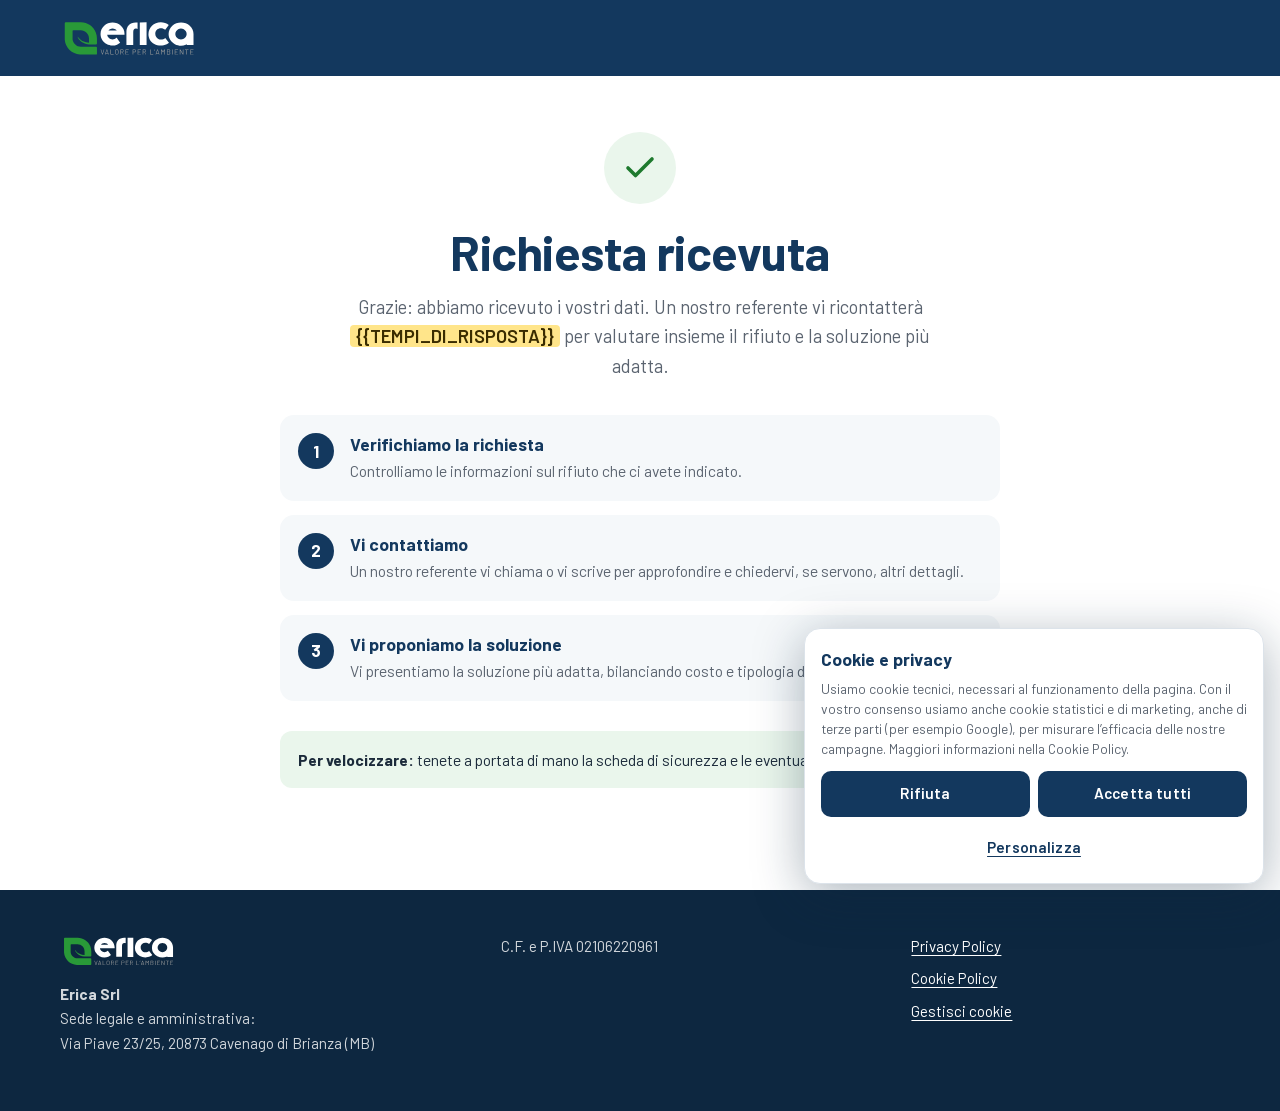
<file: grazie/index.html>
<!doctype html>
<html lang="it" data-page="thanks">
<head>
  <meta charset="utf-8">
  <meta name="viewport" content="width=device-width, initial-scale=1">
  <title>Richiesta ricevuta | Erica Srl</title>
  <meta name="description" content="Abbiamo ricevuto la vostra richiesta di smaltimento rifiuti industriali. Un nostro referente vi ricontatterà.">
  <meta name="robots" content="noindex, nofollow">
  <meta name="theme-color" content="#13385E">
  <link rel="icon" href="../assets/img/favicon.svg" type="image/svg+xml">

  <link rel="preload" href="../assets/fonts/barlow-400.woff2" as="font" type="font/woff2" crossorigin>
  <link rel="preload" href="../assets/fonts/barlow-700.woff2" as="font" type="font/woff2" crossorigin>
  <link rel="stylesheet" href="../assets/css/style.css">

  <!-- Stessi script della landing: il consenso scelto in precedenza resta valido e GTM funziona come sull'altra pagina -->
  <script src="../assets/js/config.js" defer></script>
  <script src="../assets/js/consent.js" defer></script>
  <script src="../assets/js/tracking.js" defer></script>
  <script src="../assets/js/ui.js" defer></script>
</head>

<body class="page-thanks">
  <!-- Lo snippet <noscript> di GTM è volutamente omesso: vedi README.md (sezione Consenso). -->

  <svg width="0" height="0" style="position:absolute" aria-hidden="true" focusable="false">
    <defs>
      <symbol id="i-check" viewBox="0 0 24 24"><path d="M20 6 9 17l-5-5"/></symbol>
    </defs>
  </svg>

  <a class="skip-link" href="#contenuto">Vai al contenuto</a>

  <header class="site-header">
    <div class="container site-header__in">
      <a class="site-header__logo" href="../" aria-label="Erica – Valore per l’ambiente">
        <img src="../assets/img/logo-erica-bianco.svg" width="138" height="40" alt="Erica – Valore per l’ambiente">
      </a>
    </div>
  </header>

  <main id="contenuto" class="thanks">
    <div class="container">
      <div class="thanks__box">
        <div class="thanks__icon"><svg class="icon" aria-hidden="true"><use href="#i-check"/></svg></div>
        <h1>Richiesta ricevuta</h1>
        <p class="thanks__lead">Grazie: abbiamo ricevuto i vostri dati. Un nostro referente vi ricontatterà <span class="ph">{{TEMPI_DI_RISPOSTA}}</span> per valutare insieme il rifiuto e la soluzione più adatta.</p>

        <ol class="next">
          <li>
            <span class="next__n" aria-hidden="true">1</span>
            <div><h2>Verifichiamo la richiesta</h2><p>Controlliamo le informazioni sul rifiuto che ci avete indicato.</p></div>
          </li>
          <li>
            <span class="next__n" aria-hidden="true">2</span>
            <div><h2>Vi contattiamo</h2><p>Un nostro referente vi chiama o vi scrive per approfondire e chiedervi, se servono, altri dettagli.</p></div>
          </li>
          <li>
            <span class="next__n" aria-hidden="true">3</span>
            <div><h2>Vi proponiamo la soluzione</h2><p>Vi presentiamo la soluzione più adatta, bilanciando costo e tipologia di trattamento.</p></div>
          </li>
        </ol>

        <p class="thanks__tip"><strong>Per velocizzare:</strong> tenete a portata di mano la scheda di sicurezza e le eventuali analisi del rifiuto.</p>

      </div>
    </div>
  </main>

  <footer class="site-footer">
    <div class="container site-footer__in">
      <div class="site-footer__brand">
        <img src="../assets/img/logo-erica-bianco.svg" width="120" height="35" alt="Erica" loading="lazy">
        <p><strong>Erica Srl</strong><br>
          Sede legale e amministrativa:<br>Via Piave 23/25, 20873 Cavenago di Brianza (MB)</p>
      </div>
      <div>
        <p>C.F. e P.IVA 02106220961</p>
      </div>
      <nav class="site-footer__legal" aria-label="Informative">
        <a href="#" data-link="privacy" target="_blank" rel="noopener">Privacy Policy</a>
        <a href="#" data-link="cookie" target="_blank" rel="noopener">Cookie Policy</a>
        <button type="button" class="linklike" data-consent-open>Gestisci cookie</button>
      </nav>
    </div>
  </footer>
</body>
</html>
</file>
<file: assets/css/style.css>
/* ==========================================================================
   Erica Srl · Landing page "Smaltimento rifiuti industriali"
   Mobile first (da 360 px). Palette dal logo: blu #13385E, verde #299938, grigio #9E9E9C.
   Per duplicare la pagina per un'altra area basta cambiare testi e immagini: gli stili sono generici.
   ========================================================================== */

/* ---------- 0. Font: Barlow in locale (OFL, vedi assets/fonts/OFL.txt) · solo sottoinsieme latino ---------- */
@font-face { font-family: "Barlow"; font-style: normal; font-weight: 400; font-display: swap; src: url("../fonts/barlow-400.woff2") format("woff2"); unicode-range: U+0000-00FF, U+0131, U+0152-0153, U+02BB-02BC, U+02C6, U+02DA, U+02DC, U+0304, U+0308, U+0329, U+2000-206F, U+20AC, U+2122, U+2191, U+2193, U+2212, U+2215, U+FEFF, U+FFFD; }
@font-face { font-family: "Barlow"; font-style: normal; font-weight: 500; font-display: swap; src: url("../fonts/barlow-500.woff2") format("woff2"); unicode-range: U+0000-00FF, U+0131, U+0152-0153, U+02BB-02BC, U+02C6, U+02DA, U+02DC, U+0304, U+0308, U+0329, U+2000-206F, U+20AC, U+2122, U+2191, U+2193, U+2212, U+2215, U+FEFF, U+FFFD; }
@font-face { font-family: "Barlow"; font-style: normal; font-weight: 600; font-display: swap; src: url("../fonts/barlow-600.woff2") format("woff2"); unicode-range: U+0000-00FF, U+0131, U+0152-0153, U+02BB-02BC, U+02C6, U+02DA, U+02DC, U+0304, U+0308, U+0329, U+2000-206F, U+20AC, U+2122, U+2191, U+2193, U+2212, U+2215, U+FEFF, U+FFFD; }
@font-face { font-family: "Barlow"; font-style: normal; font-weight: 700; font-display: swap; src: url("../fonts/barlow-700.woff2") format("woff2"); unicode-range: U+0000-00FF, U+0131, U+0152-0153, U+02BB-02BC, U+02C6, U+02DA, U+02DC, U+0304, U+0308, U+0329, U+2000-206F, U+20AC, U+2122, U+2191, U+2193, U+2212, U+2215, U+FEFF, U+FFFD; }

/* ---------- 1. Token ---------- */
:root {
  --blue: #13385E;
  --blue-deep: #0D2740;
  --blue-50: #EEF3F8;
  --green: #299938;          /* accenti decorativi, non per testo piccolo su bianco */
  --green-600: #1E7A2E;      /* pulsanti e testi verdi: contrasto AA con bianco (5,4:1) */
  --green-700: #176124;
  --green-50: #EAF6EC;
  --green-light: #8FE09C;    /* testi verdi su fondo blu */
  --grey: #9E9E9C;           /* payoff del logo, solo decorativo */
  --grey-600: #5B6470;       /* testi secondari su bianco (6:1) */
  --line: #DCE3EA;
  --bg: #F5F8FA;
  --ink: #1B2A3A;
  --field-border: #7C8B9A;   /* bordo campi: contrasto 3:1 */
  --err: #B42318;
  --err-bg: #FEF3F2;
  --focus: #13385E;
  --acc: var(--green-600);
  --radius: 12px;
  --radius-lg: 18px;
  --shadow: 0 1px 2px rgba(13, 39, 64, .06), 0 10px 30px rgba(13, 39, 64, .10);
  --font: "Barlow", system-ui, -apple-system, "Segoe UI", Roboto, "Helvetica Neue", Arial, sans-serif;
}

/* ---------- 2. Base ---------- */
*, *::before, *::after { box-sizing: border-box; }
html { scroll-behavior: smooth; -webkit-text-size-adjust: 100%; scroll-padding-top: 16px; }
body {
  margin: 0;
  font: 400 17px/1.6 var(--font);
  color: var(--ink);
  background: #fff;
  -webkit-font-smoothing: antialiased;
  text-rendering: optimizeLegibility;
}
img, svg { max-width: 100%; }
img { height: auto; }
a { color: var(--green-600); text-underline-offset: 3px; }
a:hover { color: var(--green-700); }
h1, h2, h3, p, ul, ol { margin-top: 0; }
h2, h3 { color: var(--blue); }

:focus-visible { outline: 3px solid var(--focus); outline-offset: 2px; }
.site-header :focus-visible, .hero :focus-visible, .cta :focus-visible, .site-footer :focus-visible,
.cc :focus-visible, .btn--primary:focus-visible { outline-color: #fff; box-shadow: 0 0 0 5px var(--blue); }
.btn--primary:focus-visible { box-shadow: 0 0 0 5px var(--blue-deep); }

.sr-only {
  position: absolute !important; width: 1px; height: 1px; padding: 0; margin: -1px;
  overflow: hidden; clip: rect(0, 0, 0, 0); white-space: nowrap; border: 0;
}
.skip-link {
  position: absolute; left: 12px; top: -60px; z-index: 2000; background: #fff; color: var(--blue);
  padding: 10px 16px; border-radius: 8px; font-weight: 600; text-decoration: none;
}
.skip-link:focus { top: 12px; }

.container { width: 100%; max-width: 1200px; margin-inline: auto; padding-inline: 20px; }
.container--narrow { max-width: 820px; }

.icon { width: 24px; height: 24px; fill: none; stroke: currentColor; stroke-width: 1.75; stroke-linecap: round; stroke-linejoin: round; flex: none; }

/* Segnaposto da sostituire prima della pubblicazione: volutamente evidenti */
.ph { background: #FFE58A; color: #3A2C00; border-radius: 4px; padding: 0 .3em; font-weight: 600; }

/* ---------- 3. Pulsanti ---------- */
.btn {
  display: inline-flex; align-items: center; justify-content: center; gap: 8px;
  min-height: 48px; padding: 0 22px; border-radius: 10px; border: 2px solid transparent;
  font: 600 1rem/1.15 var(--font); letter-spacing: .01em; text-decoration: none; text-align: center;
  cursor: pointer; transition: background-color .15s, border-color .15s, color .15s, transform .05s;
}
.btn:active { transform: translateY(1px); }
.btn .icon { width: 20px; height: 20px; }
.btn--primary { background: var(--green-600); color: #fff; }
.btn--primary:hover { background: var(--green-700); color: #fff; }
.btn--outline { background: #fff; color: var(--blue); border-color: var(--blue); }
.btn--outline:hover { background: var(--blue-50); color: var(--blue); }
.btn--ghost-light { color: #fff; border-color: rgba(255, 255, 255, .55); }
.btn--ghost-light:hover { background: rgba(255, 255, 255, .1); color: #fff; }
.btn--ghost-dark { background: #fff; color: var(--blue); border-color: var(--field-border); }
.btn--ghost-dark:hover { background: var(--blue-50); }
.btn--blue { background: var(--blue); color: #fff; }
.btn--blue:hover { background: var(--blue-deep); color: #fff; }
.btn--text { background: none; color: var(--blue); text-decoration: underline; text-underline-offset: 3px; min-height: 40px; }
.btn--text:hover { color: var(--green-700); }
.btn--lg { min-height: 56px; padding: 0 28px; font-size: 1.05rem; }
.btn--sm { min-height: 42px; padding: 0 18px; font-size: .95rem; }
.btn--block { flex: 1 1 auto; }
.btn[disabled], .btn[aria-disabled="true"] { opacity: .7; cursor: progress; }
.linklike { background: none; border: 0; padding: 0; font: inherit; color: inherit; text-decoration: underline; text-underline-offset: 3px; cursor: pointer; }

/* ---------- 4. Header ---------- */
.site-header { background: var(--blue); }
.site-header__in { display: flex; align-items: center; justify-content: space-between; min-height: 68px; gap: 16px; }
.site-header__logo { display: inline-flex; }
.site-header__logo img { height: 34px; width: auto; display: block; }
.site-header__actions { display: flex; align-items: center; gap: 16px; }
.site-header__cta { display: none; }

/* ---------- 5. Hero ---------- */
.hero {
  position: relative; overflow: hidden; color: #fff;
  background: radial-gradient(1100px 520px at 85% -10%, rgba(41, 153, 56, .18), transparent 60%),
              linear-gradient(165deg, var(--blue) 0%, var(--blue-deep) 100%);
  padding: 36px 0 48px;
}
.hero__mark { position: absolute; right: -90px; bottom: -70px; width: 420px; height: 470px; fill: rgba(255, 255, 255, .055); pointer-events: none; }
.hero__grid { position: relative; display: grid; gap: 32px; }
.hero__copy { display: flex; flex-direction: column; }
.hero__cta { order: 1; }
.ticks { order: 2; }
.trust { order: 3; }
.eyebrow { margin: 0 0 10px; font-size: .8rem; font-weight: 600; letter-spacing: .14em; text-transform: uppercase; color: var(--green-600); }
.eyebrow--light { color: var(--green-light); }
.hero h1 {
  margin: 0 0 18px; color: #fff; font-weight: 700; letter-spacing: -.012em; line-height: 1.08;
  font-size: clamp(2rem, 1.25rem + 3.2vw, 3.45rem); text-wrap: balance;
}
.hero__sub { max-width: 36em; margin: 0 0 22px; font-size: 1.15rem; line-height: 1.55; color: rgba(255, 255, 255, .88); }
.ticks { list-style: none; padding: 0; margin: 0 0 30px; display: grid; gap: 10px; }
.ticks li { display: flex; gap: 12px; align-items: flex-start; color: rgba(255, 255, 255, .95); }
.ticks .icon { width: 22px; height: 22px; margin-top: 2px; padding: 3px; border-radius: 50%; background: var(--green); color: #fff; stroke-width: 2.6; }
.hero__cta { display: flex; flex-wrap: wrap; gap: 12px; margin-bottom: 28px; }
.hero__cta .btn { flex: 1 1 100%; }

.trust {
  list-style: none; margin: 0; padding: 22px 0 0; border-top: 1px solid rgba(255, 255, 255, .2);
  display: grid; grid-template-columns: 1fr 1fr; gap: 18px 16px;
}
.trust li { display: flex; flex-direction: column; gap: 2px; }
.trust strong { font-size: 1.45rem; line-height: 1.1; font-weight: 700; color: #fff; }
.trust span { font-size: .88rem; line-height: 1.3; color: rgba(255, 255, 255, .78); }

/* Scheda del modulo (hero e CTA finale) */
.hero__form, .cta__form {
  background: #fff; color: var(--ink); border-radius: var(--radius-lg); box-shadow: var(--shadow);
  padding: 22px 20px 24px; scroll-margin-top: 12px;
}
.hero__form:focus { outline: none; }
[data-lead-form] { container-type: inline-size; }
.noscript { margin: 0; padding: 12px; border-radius: 10px; background: var(--blue-50); }

/* ---------- 6. Sezioni ---------- */
.section { padding: 56px 0; }
.section--alt { background: var(--bg); }
.section__head { max-width: 760px; margin-bottom: 32px; }
.section h2, .impact h2, .cta h2 {
  margin: 0; font-weight: 700; letter-spacing: -.01em; line-height: 1.15; font-size: clamp(1.65rem, 1.15rem + 1.9vw, 2.5rem); text-wrap: balance;
}
.lead { margin: 14px 0 0; font-size: 1.12rem; color: var(--grey-600); }

.grid { display: grid; gap: 18px; }
.card { background: #fff; border: 1px solid var(--line); border-radius: 16px; padding: 24px; }
.card--flat { background: var(--bg); border-color: transparent; }
.card__icon {
  width: 48px; height: 48px; border-radius: 12px; display: grid; place-items: center; margin-bottom: 16px;
  background: var(--green-50); color: var(--green-600);
}
.card h3 { margin: 0 0 8px; font-size: 1.18rem; line-height: 1.25; font-weight: 700; }
.card p { margin: 0; color: var(--grey-600); font-size: 1rem; }
.card--tile { padding: 20px; }
.card--tile h3 { font-size: 1.1rem; }
.card--tile p { font-size: .95rem; }

/* Come funziona */
.steps { list-style: none; margin: 0; padding: 0; display: grid; gap: 22px; }
.steps li { position: relative; padding-left: 68px; min-height: 48px; }
.steps__n {
  position: absolute; left: 0; top: 0; width: 48px; height: 48px; border-radius: 50%; display: grid; place-items: center;
  background: var(--blue); color: #fff; font-size: 1.25rem; font-weight: 700; z-index: 1;
}
.steps li:not(:last-child)::after { content: ""; position: absolute; left: 23px; top: 54px; bottom: -20px; width: 2px; background: repeating-linear-gradient(180deg, var(--green) 0 6px, transparent 6px 12px); }
.steps h3 { margin: 0 0 6px; font-size: 1.18rem; line-height: 1.25; }
.steps p { margin: 0; color: var(--grey-600); }

/* Sezione d'impatto */
.impact { position: relative; background: #fff; padding-bottom: 56px; }
.impact__img { display: block; width: 100%; height: 320px; object-fit: cover; object-position: 50% 50%; }
.impact .container { position: relative; }
.impact__card { position: relative; background: #fff; border-radius: var(--radius-lg); box-shadow: var(--shadow); padding: 26px 22px; margin-top: -64px; max-width: 700px; }
.impact__card p { color: var(--grey-600); margin-bottom: 0; }
.impact__card h2 { margin-bottom: 14px; font-size: clamp(1.5rem, 1.1rem + 1.5vw, 2.1rem); }
.stats { list-style: none; margin: 22px 0 0; padding: 18px 0 0; border-top: 1px solid var(--line); display: grid; grid-template-columns: repeat(3, 1fr); gap: 12px; }
.stats strong { display: block; font-size: 2rem; line-height: 1.05; font-weight: 700; color: var(--blue); }
.stats span { display: block; font-size: .88rem; line-height: 1.3; color: var(--grey-600); margin-top: 4px; }

/* Raccolta e trasporto */
.fleet { list-style: none; margin: 0; padding: 0; display: grid; grid-template-columns: 1fr 1fr; gap: 12px; }
.fleet li { --acc: var(--green-600); display: flex; flex-direction: column; gap: 12px; padding: 18px 16px; background: var(--bg); border-radius: 16px; color: var(--blue); }
.fleet__img { width: 100%; max-width: 150px; height: auto; aspect-ratio: 120 / 70; fill: none; stroke: currentColor; stroke-width: 2.2; stroke-linecap: round; stroke-linejoin: round; }
.fleet li > span { color: var(--ink); font-size: .95rem; line-height: 1.35; font-weight: 500; }
.fleet .fleet__cover { grid-column: 1 / -1; background: var(--blue); color: #fff; flex-direction: row; align-items: flex-start; gap: 14px; padding: 20px; }
.fleet__cover .icon { width: 28px; height: 28px; color: var(--green-light); margin-top: 2px; }
.fleet .fleet__cover > span { color: rgba(255, 255, 255, .88); }
.fleet__cover strong { display: block; color: #fff; font-size: 1.1rem; margin-bottom: 4px; }

/* Certificazioni */
.certs { list-style: none; margin: 0; padding: 0; display: grid; gap: 14px; grid-template-columns: 1fr; }
.certs li { display: flex; flex-direction: column; align-items: center; text-align: center; gap: 4px; padding: 24px 16px; background: #fff; border: 1px solid var(--line); border-radius: 16px; }
.certs__badge { width: 64px; height: 64px; display: grid; place-items: center; border-radius: 50%; background: var(--blue-50); color: var(--blue); margin-bottom: 10px; }
.certs__badge .icon { width: 30px; height: 30px; }
.certs strong { color: var(--blue); font-size: 1.08rem; line-height: 1.25; }
.certs li > span:last-child { color: var(--grey-600); font-size: .92rem; line-height: 1.35; }

/* FAQ */
.faq { border-top: 1px solid var(--line); }
.faq details { border-bottom: 1px solid var(--line); }
.faq summary {
  display: flex; align-items: center; justify-content: space-between; gap: 16px; padding: 20px 0; cursor: pointer; list-style: none;
  font-size: 1.1rem; font-weight: 600; line-height: 1.3; color: var(--blue);
}
.faq summary::-webkit-details-marker { display: none; }
.faq summary .icon { color: var(--green-600); transition: transform .2s; }
.faq details[open] summary .icon { transform: rotate(180deg); }
.faq details p { margin: 0 0 22px; max-width: 46em; color: var(--grey-600); }

/* CTA finale */
.cta {
  position: relative; overflow: hidden; color: #fff; padding: 56px 0;
  background: radial-gradient(900px 480px at 10% 110%, rgba(41, 153, 56, .2), transparent 60%), linear-gradient(165deg, var(--blue) 0%, var(--blue-deep) 100%);
}
.cta__mark { position: absolute; left: -80px; top: -60px; width: 360px; height: 400px; fill: rgba(255, 255, 255, .05); pointer-events: none; }
.cta__grid { position: relative; display: grid; gap: 28px; }
.cta h2 { color: #fff; margin-bottom: 14px; }
.cta__copy > p { color: rgba(255, 255, 255, .88); font-size: 1.1rem; max-width: 34em; }

/* Footer */
.site-footer { background: var(--blue-deep); color: rgba(255, 255, 255, .82); padding: 44px 0 110px; font-size: .95rem; line-height: 1.6; }
.site-footer a, .site-footer .linklike { color: #fff; }
.site-footer__in { display: grid; gap: 26px; }
.site-footer p { margin: 0 0 12px; }
.site-footer__brand img { display: block; margin-bottom: 14px; height: 34px; width: auto; }
.site-footer__legal { display: flex; flex-wrap: wrap; gap: 8px 22px; align-content: flex-start; }

/* Barra fissa mobile */
.sticky-bar {
  position: fixed; left: 0; right: 0; bottom: 0; z-index: 900; display: flex; gap: 10px;
  padding: 10px 12px calc(10px + env(safe-area-inset-bottom)); background: #fff; box-shadow: 0 -6px 24px rgba(13, 39, 64, .16);
  transition: transform .25s ease;
}
.sticky-bar .btn { flex: 1 1 0; min-height: 50px; padding: 0 12px; }
.sticky-bar .btn--primary { flex: 1.5 1 0; }
.sticky-bar.is-hidden { transform: translateY(115%); }

/* ---------- 7. Modulo ---------- */
.cta .lf__title, .hero .lf__title { margin: 0 0 2px; color: var(--blue); font-size: 1.4rem; line-height: 1.2; letter-spacing: 0; text-wrap: wrap; }
.lf__head { margin-bottom: 16px; }
.lf__title { margin: 0 0 2px; font-size: 1.4rem; line-height: 1.2; font-weight: 700; color: var(--blue); }
.lf__sub { margin: 0; font-size: .92rem; color: var(--grey-600); }
.lf__progress { margin-bottom: 18px; }
.lf__progress-text { display: flex; justify-content: space-between; gap: 12px; margin-bottom: 8px; font-size: .78rem; font-weight: 600; letter-spacing: .1em; text-transform: uppercase; color: var(--grey-600); }
.lf__progress-text [data-step-name] { color: var(--blue); }
.lf__bar { height: 6px; border-radius: 99px; background: var(--blue-50); overflow: hidden; }
.lf__bar span { display: block; height: 100%; width: 50%; background: var(--green-600); border-radius: 99px; transition: width .3s ease; }

.lf__step { border: 0; margin: 0; padding: 0; min-width: 0; }
.lf__step[hidden] { display: none; }
.field { margin-bottom: 16px; position: relative; }
.field[hidden] { display: none; }
.field label, .field .label { display: block; margin-bottom: 6px; font-size: .95rem; font-weight: 600; color: var(--ink); }
.field abbr { text-decoration: none; color: var(--err); }
.field .opt { font-weight: 400; color: var(--grey-600); font-size: .88rem; }
.field input[type="text"], .field input[type="email"], .field input[type="tel"], .field select, .field textarea {
  width: 100%; min-height: 48px; padding: 0 14px; border: 1.5px solid var(--field-border); border-radius: 10px;
  background: #fff; color: var(--ink); font: 400 1rem/1.3 var(--font);
}
.field textarea { padding: 12px 14px; min-height: 84px; resize: vertical; line-height: 1.45; }
.field select {
  appearance: none; -webkit-appearance: none; padding-right: 40px; cursor: pointer;
  background-image: url("data:image/svg+xml,%3Csvg xmlns='http://www.w3.org/2000/svg' width='20' height='20' viewBox='0 0 24 24' fill='none' stroke='%2313385E' stroke-width='2.2' stroke-linecap='round' stroke-linejoin='round'%3E%3Cpath d='m6 9 6 6 6-6'/%3E%3C/svg%3E");
  background-repeat: no-repeat; background-position: right 12px center;
}
.field input::placeholder, .field textarea::placeholder { color: #6B7785; }
.field input:focus-visible, .field select:focus-visible, .field textarea:focus-visible { outline: 3px solid rgba(41, 153, 56, .5); outline-offset: 1px; border-color: var(--green-600); box-shadow: none; }
.field__hint { margin: 6px 0 0; font-size: .85rem; line-height: 1.4; color: var(--grey-600); }
.field__err { margin: 6px 0 0; display: flex; gap: 6px; align-items: flex-start; font-size: .88rem; line-height: 1.35; font-weight: 600; color: var(--err); }
.field__err::before { content: "!"; flex: none; width: 16px; height: 16px; margin-top: 1px; border-radius: 50%; background: var(--err); color: #fff; font-size: .72rem; line-height: 16px; text-align: center; }
.field__err[hidden], .field__hint[hidden] { display: none; }
.field.is-invalid input, .field.is-invalid select, .field.is-invalid textarea { border-color: var(--err); background-color: var(--err-bg); }
.field.is-invalid .seg label { border-color: var(--err); }

/* Scelta rapida (radio a pulsante) */
.seg { display: flex; flex-wrap: wrap; gap: 8px; }
.seg input { position: absolute; opacity: 0; width: 1px; height: 1px; pointer-events: none; }
.seg label {
  flex: 1 1 0; min-width: 0; min-height: 48px; margin: 0; padding: 0 10px; display: flex; align-items: center; justify-content: center; text-align: center;
  border: 1.5px solid var(--field-border); border-radius: 10px; background: #fff; color: var(--ink); font-size: .98rem; font-weight: 600; cursor: pointer;
  transition: background-color .12s, border-color .12s, color .12s;
}
.seg label:hover { border-color: var(--blue); }
.seg input:checked + label { background: var(--blue); border-color: var(--blue); color: #fff; }
.seg input:focus-visible + label { outline: 3px solid rgba(41, 153, 56, .55); outline-offset: 2px; }

/* Allegati (facoltativi) */
.upload__input { position: absolute; opacity: 0; width: 1px; height: 1px; pointer-events: none; }
.field .upload__btn { display: inline-flex; margin: 0; color: var(--blue); font-size: .95rem; font-weight: 600; cursor: pointer; }
.upload__input:focus-visible + .upload__btn { outline: 3px solid rgba(41, 153, 56, .55); outline-offset: 2px; }
.upload__input:disabled + .upload__btn { opacity: .55; cursor: not-allowed; }
.upload__list { list-style: none; margin: 10px 0 0; padding: 0; display: grid; grid-template-columns: minmax(0, 1fr); gap: 8px; }
.upload__list:empty { display: none; }
.upload__item { display: flex; align-items: center; gap: 10px; padding: 4px 4px 4px 12px; border: 1px solid var(--field-border); border-radius: 10px; background: #fff; }
.upload__name { flex: 1 1 auto; min-width: 0; overflow: hidden; text-overflow: ellipsis; white-space: nowrap; font-size: .92rem; color: var(--ink); }
.upload__size { flex: none; font-size: .82rem; color: var(--grey-600); }
.upload__rm { flex: none; width: 40px; height: 40px; border: 0; border-radius: 8px; background: none; color: var(--blue); font: 400 1.5rem/1 var(--font); cursor: pointer; }
.upload__rm:hover { background: var(--blue-50); }
.upload__rm:focus-visible { outline: 3px solid rgba(41, 153, 56, .55); outline-offset: 0; }
.upload__rm:disabled { opacity: .45; cursor: not-allowed; }

.field--check { display: grid; grid-template-columns: 24px 1fr; gap: 0 12px; align-items: start; margin-bottom: 12px; }
.field--check input { width: 22px; height: 22px; margin: 1px 0 0; accent-color: var(--green-600); cursor: pointer; }
.field--check label { margin: 0; font-size: .9rem; font-weight: 400; line-height: 1.45; cursor: pointer; }
.field--check .field__err { grid-column: 1 / -1; }
.field--check.is-invalid input { outline: 2px solid var(--err); outline-offset: 2px; }

.hp { position: absolute; left: -10000px; top: auto; width: 1px; height: 1px; overflow: hidden; }

.lf__alert { margin: 4px 0 14px; padding: 12px 14px; border-radius: 10px; background: var(--err-bg); color: var(--err); border: 1px solid #F4B5AE; font-size: .93rem; line-height: 1.45; font-weight: 500; }
.lf__alert[hidden] { display: none; }
.lf__alert a { color: var(--err); font-weight: 700; }
.lf__actions { display: flex; gap: 10px; margin-top: 8px; }
.lf__actions [hidden] { display: none; }
.lf__actions .btn { min-height: 52px; }
.lf__micro { margin: 14px 0 0; font-size: .85rem; line-height: 1.4; color: var(--grey-600); text-align: center; }
.spinner { width: 18px; height: 18px; border-radius: 50%; border: 2.5px solid rgba(255, 255, 255, .45); border-top-color: #fff; animation: spin .7s linear infinite; }
@keyframes spin { to { transform: rotate(360deg); } }

@container (min-width: 440px) {
  .field-row { display: grid; grid-template-columns: 1fr 1fr; gap: 0 16px; }
}

/* ---------- 8. Banner cookie ---------- */
.cc {
  position: fixed; z-index: 1000; left: 10px; right: 10px; bottom: 10px; max-height: calc(100vh - 20px); overflow: auto;
  background: #fff; color: var(--ink); border-radius: 16px; box-shadow: 0 10px 50px rgba(13, 39, 64, .35); padding: 16px 16px 12px; border: 1px solid var(--line);
}
.cc[hidden] { display: none; }
.cc__title { margin: 0 0 6px; font-size: 1.1rem; font-weight: 700; color: var(--blue); }
.cc p { margin: 0 0 12px; font-size: .86rem; line-height: 1.45; color: var(--grey-600); }
.cc__actions { display: grid; grid-template-columns: 1fr 1fr; gap: 8px; }
.cc__actions .btn { min-height: 46px; padding: 0 10px; font-size: .95rem; }
.cc__actions .btn--text { grid-column: 1 / -1; }
.cc__actions[data-cc-prefs] { grid-template-columns: 1fr; }
.cc__actions[hidden] { display: none; }
.cc__prefs { margin: 0 0 12px; padding: 0; border: 0; display: grid; gap: 10px; }
.cc__prefs[hidden] { display: none; }
.cc__row { display: flex; align-items: flex-start; justify-content: space-between; gap: 14px; padding: 12px 14px; border: 1px solid var(--line); border-radius: 12px; }
.cc__row strong { display: block; font-size: .95rem; color: var(--ink); }
.cc__row span { display: block; font-size: .83rem; line-height: 1.4; color: var(--grey-600); }
.sw { position: relative; flex: none; width: 46px; height: 28px; margin-top: 2px; }
.sw input { position: absolute; inset: 0; width: 100%; height: 100%; margin: 0; opacity: 0; cursor: pointer; z-index: 1; }
.sw i { position: absolute; inset: 0; border-radius: 99px; background: #9AA6B2; transition: background-color .15s; }
.sw i::after { content: ""; position: absolute; top: 3px; left: 3px; width: 22px; height: 22px; border-radius: 50%; background: #fff; transition: transform .15s; box-shadow: 0 1px 3px rgba(0, 0, 0, .3); }
.sw input:checked + i { background: var(--green-600); }
.sw input:checked + i::after { transform: translateX(18px); }
.sw input:disabled { cursor: not-allowed; }
.sw input:disabled + i { opacity: .6; }
.sw input:focus-visible + i { outline: 3px solid var(--focus); outline-offset: 2px; }

/* ---------- 9. Pagina di ringraziamento ---------- */
.thanks { padding: 56px 0 72px; }
.thanks__box { max-width: 720px; margin: 0 auto; text-align: center; }
.thanks__icon { width: 72px; height: 72px; margin: 0 auto 22px; border-radius: 50%; display: grid; place-items: center; background: var(--green-50); color: var(--green-600); }
.thanks__icon .icon { width: 36px; height: 36px; stroke-width: 2.4; }
.thanks h1 { margin: 0 0 14px; font-size: clamp(2rem, 1.3rem + 2.8vw, 3rem); line-height: 1.1; color: var(--blue); letter-spacing: -.01em; }
.thanks__lead { font-size: 1.15rem; color: var(--grey-600); margin: 0 auto 34px; max-width: 34em; }
.next { list-style: none; margin: 0 0 30px; padding: 0; display: grid; gap: 14px; text-align: left; }
.next li { display: flex; gap: 16px; align-items: flex-start; padding: 18px; background: var(--bg); border-radius: 14px; }
.next__n { flex: none; width: 36px; height: 36px; border-radius: 50%; display: grid; place-items: center; background: var(--blue); color: #fff; font-weight: 700; }
.next h2 { margin: 0 0 2px; font-size: 1.1rem; line-height: 1.3; }
.next p { margin: 0; color: var(--grey-600); font-size: .98rem; }
.thanks__tip { padding: 16px 18px; border-radius: 12px; background: var(--green-50); color: var(--ink); text-align: left; margin-bottom: 30px; font-size: .98rem; }

/* ---------- 10. Tablet e desktop ---------- */
@media (min-width: 640px) {
  .trust { grid-template-columns: repeat(4, auto); justify-content: space-between; gap: 16px 20px; }
  .grid--4, .grid--3 { grid-template-columns: repeat(2, 1fr); }
  .grid--5 { grid-template-columns: repeat(2, 1fr); }
  .certs { grid-template-columns: repeat(2, 1fr); }
  .fleet { grid-template-columns: repeat(3, 1fr); gap: 16px; }
  .fleet .fleet__cover { grid-column: span 2; }
  .hero__cta .btn { flex: 0 1 auto; }
  .cc { left: auto; right: 16px; bottom: 16px; width: 460px; max-width: calc(100vw - 32px); }
}

@media (min-width: 768px) {
  .steps { grid-template-columns: repeat(2, 1fr); gap: 28px 24px; }
  .steps li:not(:last-child)::after { display: none; }
  .impact__img { height: 400px; }
  .impact__card { padding: 34px 36px; margin-top: -110px; }
}

@media (min-width: 900px) {
  .site-header__logo img { height: 40px; }
  .site-header__in { min-height: 76px; }
  .site-header__cta { display: inline-flex; }
  .sticky-bar { display: none; }
  .site-footer { padding-bottom: 48px; }
  .site-footer__in { grid-template-columns: 1.3fr 1.2fr 1fr; gap: 40px; }
  .site-footer__legal { flex-direction: column; gap: 8px; }
}

@media (min-width: 960px) {
  .section { padding: 88px 0; }
  .section__head { margin-bottom: 44px; }
  .hero { padding: 64px 0 80px; }
  .hero__grid { grid-template-columns: minmax(0, 1.12fr) minmax(0, .88fr); gap: 56px; align-items: start; }
  .hero__mark { right: -60px; bottom: -90px; width: 560px; height: 630px; }
  .hero__cta { display: none; }
  .ticks { order: 1; }
  .hero__form, .cta__form { padding: 28px 28px 30px; }
  .grid--4 { grid-template-columns: repeat(4, 1fr); gap: 20px; }
  .grid--3 { grid-template-columns: repeat(3, 1fr); gap: 22px; }
  .steps { grid-template-columns: repeat(4, 1fr); gap: 24px; }
  .steps li { padding: 0; }
  .steps__n { position: relative; margin-bottom: 18px; }
  .steps li:not(:last-child)::after { display: block; left: 60px; top: 23px; bottom: auto; width: calc(100% - 44px); height: 2px; background: repeating-linear-gradient(90deg, var(--green) 0 6px, transparent 6px 12px); }
  .impact__img { height: 520px; }
  .fleet { grid-template-columns: repeat(4, 1fr); }
  .fleet .fleet__cover { grid-column: auto; }
  .certs { grid-template-columns: repeat(5, 1fr); }
  .cta { padding: 88px 0; }
  .cta__grid { grid-template-columns: minmax(0, 1fr) minmax(0, 520px); gap: 64px; align-items: center; }
}

@media (min-width: 1100px) {
  .grid--5 { grid-template-columns: repeat(5, 1fr); gap: 16px; }
}

@media (min-width: 1280px) {
  .impact__img { height: 600px; }
}

@media (prefers-reduced-motion: reduce) {
  *, *::before, *::after { animation: none !important; transition: none !important; scroll-behavior: auto !important; }
}

/* Pagina di ringraziamento: nessuna barra fissa, footer senza spazio extra */
.page-thanks .site-footer { padding-bottom: 44px; }

/* Codice fiscale: mostrato in maiuscolo (il valore viene normalizzato anche da form.js) */
.field input[name="tax_code"]:not(:placeholder-shown) { text-transform: uppercase; }
</file>
